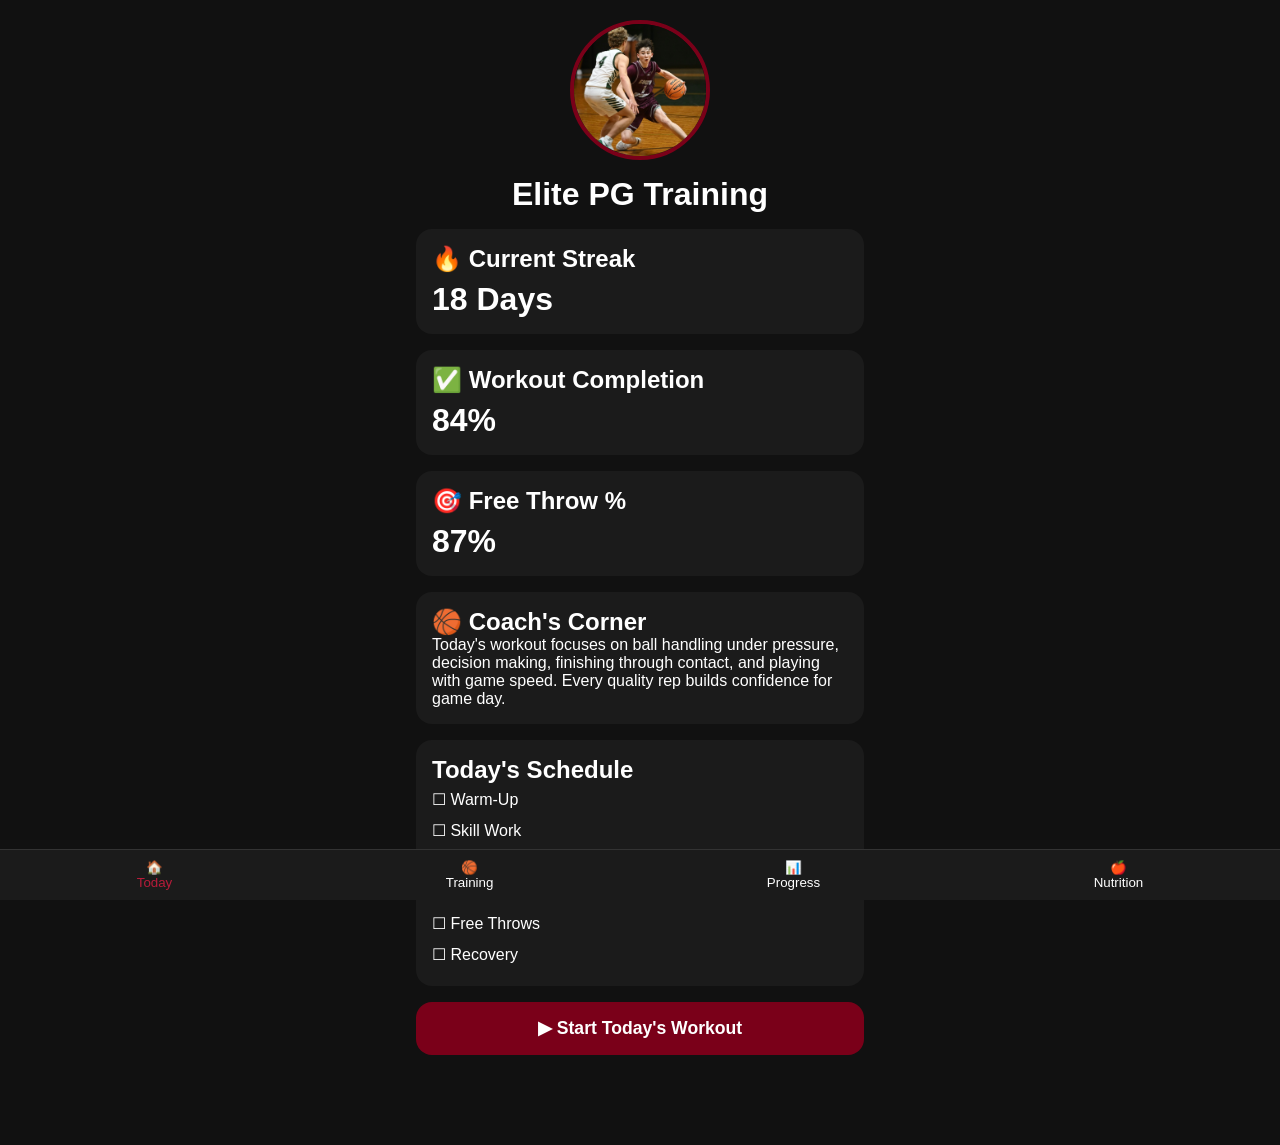
<file: index.html>
<!DOCTYPE html>
<html lang="en">
<head>
    <meta charset="UTF-8">
    <meta name="viewport" content="width=device-width, initial-scale=1.0">

    <title>Elite PG Training</title>

    <meta name="theme-color" content="#7A0019">

    <link rel="manifest" href="manifest.json">
    <link rel="stylesheet" href="css/styles.css">
</head>

<body>

    <div id="app">
        <!-- Pages load here -->
    </div>

    <nav class="bottom-nav">

        <button
            data-page="dashboard"
            onclick="showPage('dashboard')">
            🏠<br>
            Today
        </button>

        <button
            data-page="training"
            onclick="showPage('training')">
            🏀<br>
            Training
        </button>

        <button
            data-page="progress"
            onclick="showPage('progress')">
            📊<br>
            Progress
        </button>

        <button
            data-page="nutrition"
            onclick="showPage('nutrition')">
            🍎<br>
            Nutrition
        </button>

    </nav>

    <script src="js/navigation.js"></script>
    <script src="js/app.js"></script>

</body>
</html>
</file>
<file: css/styles.css>
/* Elite PG Training v1.1 */
*{box-sizing:border-box;margin:0;padding:0}
body{
  font-family:Arial,sans-serif;
  background:#111111;
  color:#fff;
}
#app{
  max-width:480px;
  margin:0 auto;
  padding:20px 16px 90px;
}
.dashboard{
  display:flex;
  flex-direction:column;
  gap:16px;
}
.photo{
  width:140px;
  height:140px;
  border-radius:50%;
  object-fit:cover;
  border:4px solid #7A0019;
  display:block;
  margin:0 auto;
}
h1{
  text-align:center;
  font-size:2rem;
}
.card{
  background:#1B1B1B;
  border-radius:16px;
  padding:16px;
}
.stat-value{
  font-size:2rem;
  font-weight:bold;
  margin-top:8px;
}
.schedule{
  list-style:none;
}
.schedule li{
  padding:6px 0;
}
.start-btn{
  width:100%;
  border:none;
  border-radius:16px;
  padding:16px;
  background:#7A0019;
  color:#fff;
  font-size:1.1rem;
  font-weight:bold;
}
.bottom-nav{
  position:fixed;
  bottom:0;
  left:0;
  right:0;
  display:flex;
  justify-content:space-around;
  background:#1B1B1B;
  border-top:1px solid #333;
  padding:10px 0;
}
.bottom-nav button{
  background:none;
  color:#fff;
  border:none;
}
.bottom-nav button.active{
  color:#b71c3a;
}
/* ===========================
   Progress Bar
=========================== */
<h2>🏀 Monday - Explosive First Step</h2>
<div class="progress-container">
    <div class="progress-bar" id="progressBar"></div>
</div>

<p id="progressText">0% Complete</p>
.progress-container{
    width:100%;
    height:18px;
    background:#ddd;
    border-radius:20px;
    overflow:hidden;
    margin:15px 0;
}

.progress-bar{
    width:0%;
    height:100%;
    background:#1fb141;
    transition:.3s;
}

#progressText{
    text-align:center;
    font-weight:bold;
    margin-bottom:20px;
}


/* ===========================
   Workout Cards
=========================== */

details{
    margin-bottom:15px;
    background:white;
    border-radius:12px;
    padding:10px;
}

summary{
    cursor:pointer;
    font-weight:bold;
    font-size:18px;
}

.tip{
    margin-top:10px;
    color:#666;
    font-style:italic;
}
/* Progress Bar */

.progress-container{
    width:100%;
    height:18px;
    background:#ddd;
    border-radius:20px;
    overflow:hidden;
    margin:15px 0;
}

.progress-bar{
    width:0%;
    height:100%;
    background:#1fb141;
    transition:.3s;
}

#progressText{
    text-align:center;
    font-weight:bold;
    margin-bottom:20px;
}


/* Workout Cards */

details{
    margin-bottom:15px;
    background:white;
    border-radius:12px;
    padding:10px;
}

summary{
    cursor:pointer;
    font-weight:bold;
    font-size:18px;
}

.tip{
    margin-top:10px;
    color:#666;
    font-style:italic;
}
/* Your existing CSS */

/* lots of styles above... */



/* ===========================
   Progress Bar
=========================== */

.progress-container{
    width:100%;
    height:18px;
    background:#ddd;
    border-radius:20px;
    overflow:hidden;
    margin:15px 0;
}

.progress-bar{
    width:0%;
    height:100%;
    background:#1fb141;
    transition:.3s;
}

#progressText{
    text-align:center;
    font-weight:bold;
    margin-bottom:20px;
}


/* ===========================
   Workout Cards
=========================== */

details{
    margin-bottom:15px;
    background:white;
    border-radius:12px;
    padding:10px;
}

summary{
    cursor:pointer;
    font-weight:bold;
    font-size:18px;
}

.tip{
    margin-top:10px;
    color:#666;
    font-style:italic;
}
</file>
